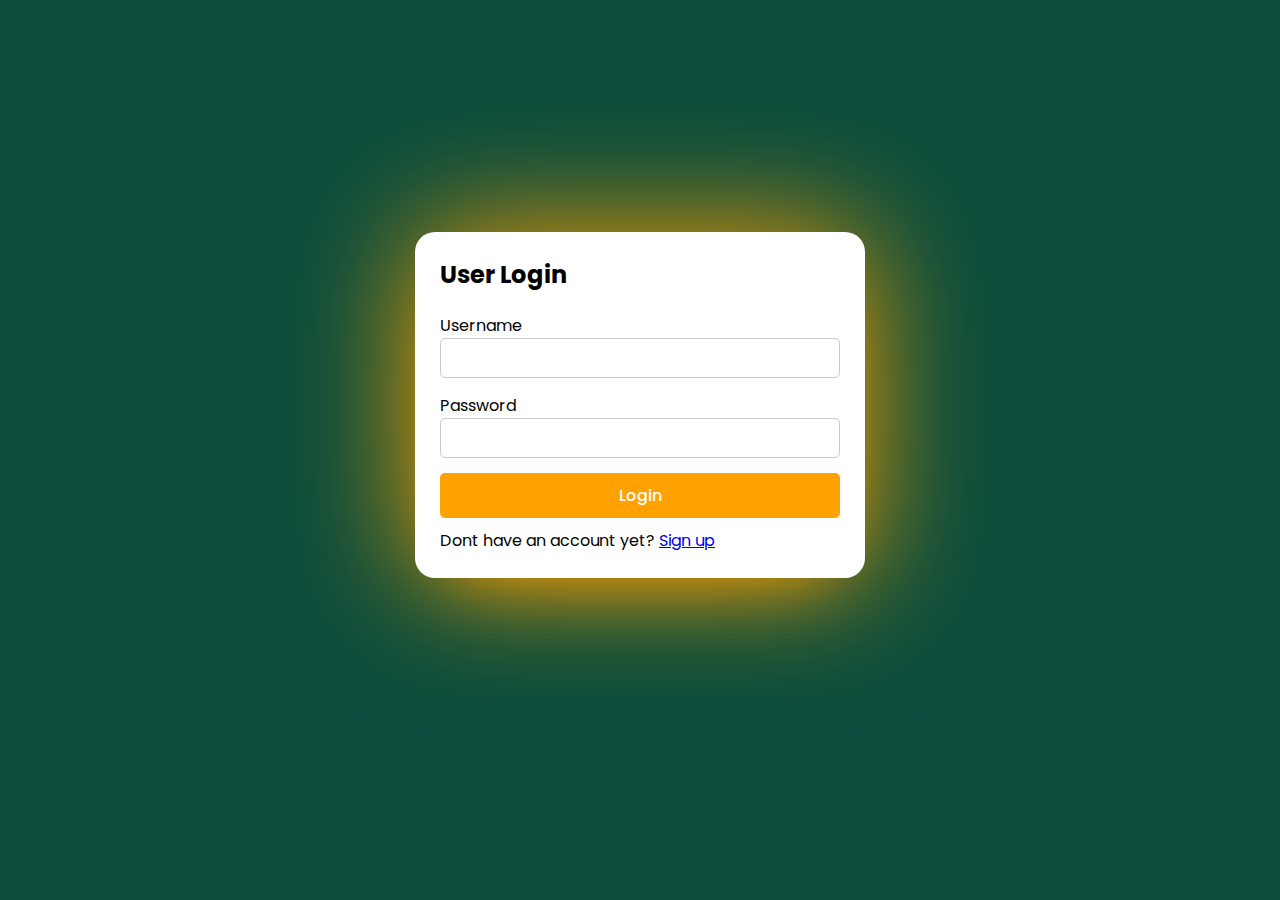
<file: Maizedaktari/login.html>
<!DOCTYPE html>
<html lang="en">
<head>
    <meta charset="UTF-8">
    <meta name="viewport" content="width=device-width, initial-scale=1.0">
    <title>User Login</title>
    <link rel="stylesheet" href="assets/css/styles.css">
</head>
<body>

    
    <div class="container">
        <div class="box form-box">
            <header class="head">User Login</header>
            <form action="login.php" method="post">
                <div class="field input">
                    <label for="username">Username</label>
                    <input type="text" name="username" id="username" required>
                </div>
                <div class="field input">
                    <label for="password">Password</label>
                    <input type="password" name="password" id="password" required>
                </div>
                <div class="field">
                    <button type="submit" class="btn" name="submit">Login</button>
                </div>
                <div class="links">
                <p>Dont have an account yet? <a href="register.html">Sign up</a></p>
            </div>
            </form>


        </div>
    </div>

</body>
</html>
</file>
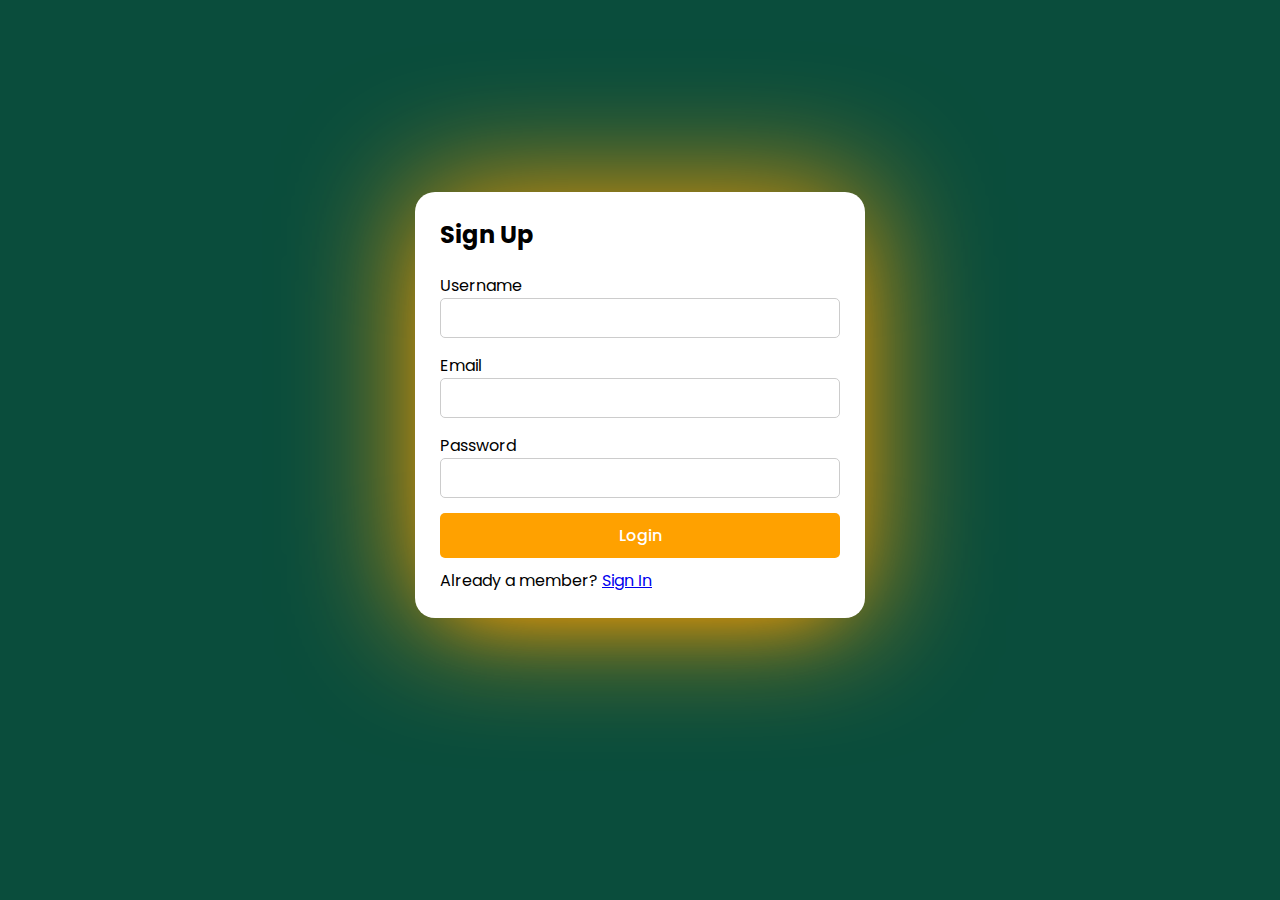
<file: Maizedaktari/register.html>
<!DOCTYPE html>
<html lang="en">
<head>
    <meta charset="UTF-8">
    <meta name="viewport" content="width=device-width, initial-scale=1.0">
    <title>Sign  Up</title>
    <link rel="stylesheet" href="assets/css/styles.css">
</head>
<body>

    
    <div class="container">
        <div class="box form-box">
            <header class="head">Sign Up</header>
            <form action="login.php" method="post">
                <div class="field input">
                    <label for="username">Username</label>
                    <input type="text" name="username" id="username" autocomplete="off" required>
                </div>
                <div class="field input">
                    <label for="username">Email</label>
                    <input type="email" name="email"  id="email" autocomplete="off" required>
                </div>
                <div class="field input">
                    <label for="password">Password</label>
                    <input type="password" name="password" id="password" autocomplete="off" required>
                </div>
                <div class="field">
                    <button type="submit" class="btn" name="submit">Login</button>
                </div>
                <div class="links">
                <p>Already a member? <a href="login.html">Sign In</a></p>
            </div>
            </form>


        </div>
    </div>

</body>
</html>
</file>
<file: Maizedaktari/assets/css/styles.css>
@import url('https://fonts.googleapis.com/css2?family=Merriweather:ital,wght@0,300;0,400;0,700;0,900;1,300;1,400;1,700;1,900&family=Poppins:ital,wght@0,100;0,200;0,300;0,400;0,500;0,600;0,700;0,800;0,900;1,100;1,200;1,300;1,400;1,500;1,600;1,700;1,800;1,900&display=swap');
*{
    padding: 0;
    margin: 0;
    box-sizing: border-box;
    font-family: 'Poppins', sans-serif;
}
body{
    background-color:hsl(165, 77%, 17%);
    
}
.container{
    min-height: 90vh;
    display: flex;
    justify-content: center;
    align-items: center;
}
.box{
    background: hsl(0, 0%, 100%);
    display: flex;
    flex-direction: column;
    padding: 25px 25px;
    border-radius: 20px;
    box-shadow:0 0 128px 0 hsl(38, 100%, 50%), 0 32px 64px -48px hsl(38, 100%, 50%);
    width: 80%; /* Set initial width to 80% */
}
@media screen and (max-width: 600px) {
    .box {
        width: 60%;
    }
}

/* When the screen size is 400px or less, set the width of the box to 40% */
@media screen and (max-width: 400px) {
    .box {
        width: 40%;
    }
}
.form-box{
    width: 450px;
    margin: 0px 10px;
}
.form-box .head{
    font-size: 24px;
    font-weight: 700;
    padding-bottom: 10px;
    border-bottom: 1px solid hsl(0, 0%, 100%);
    margin-bottom: 10px;
}
.form-box form .field{
    display: flex;
    margin-bottom: 10px;
    flex-direction: column;
}
.form-box form .field input{
    height: 40px;
    width: 100%;
    font-size: 16px;
    font-weight: 500;
    border-radius: 5px;
    border: 1px solid #ccc;
    outline: none;
    margin-bottom: 5px;
}
.btn{
    background: hsl(38, 100%, 50%);
    color: hsl(0, 0%, 100%);
    padding: 10px 20px;
    border-radius: 5px;
    font-size: 16px;
    font-weight: 500;
    transition: all .3s;
    cursor: pointer;
    outline: none;
    border: none;
}
.btn:hover{
    background: hsl(165, 77%, 17%);
}
.submit{
    width: 100%;
}
.link{
    margin-bottom: 15px;
}
</file>
